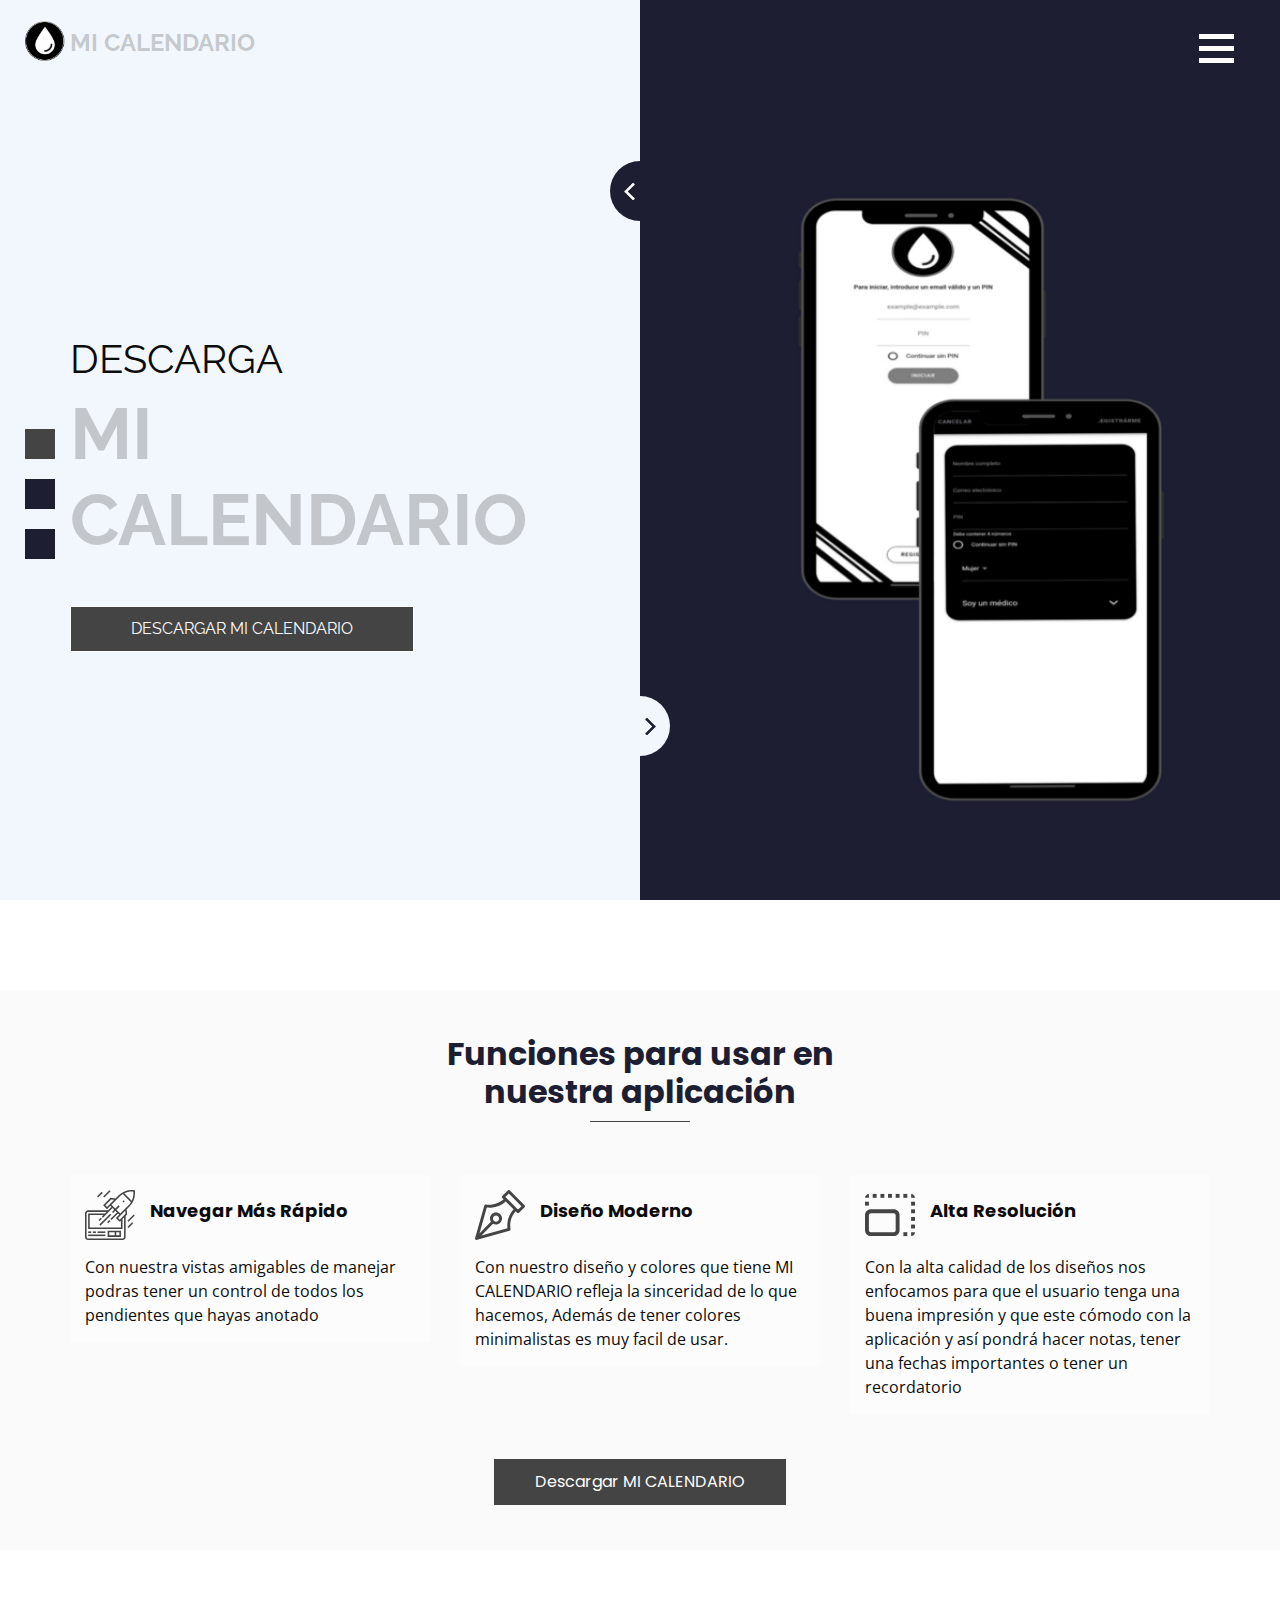
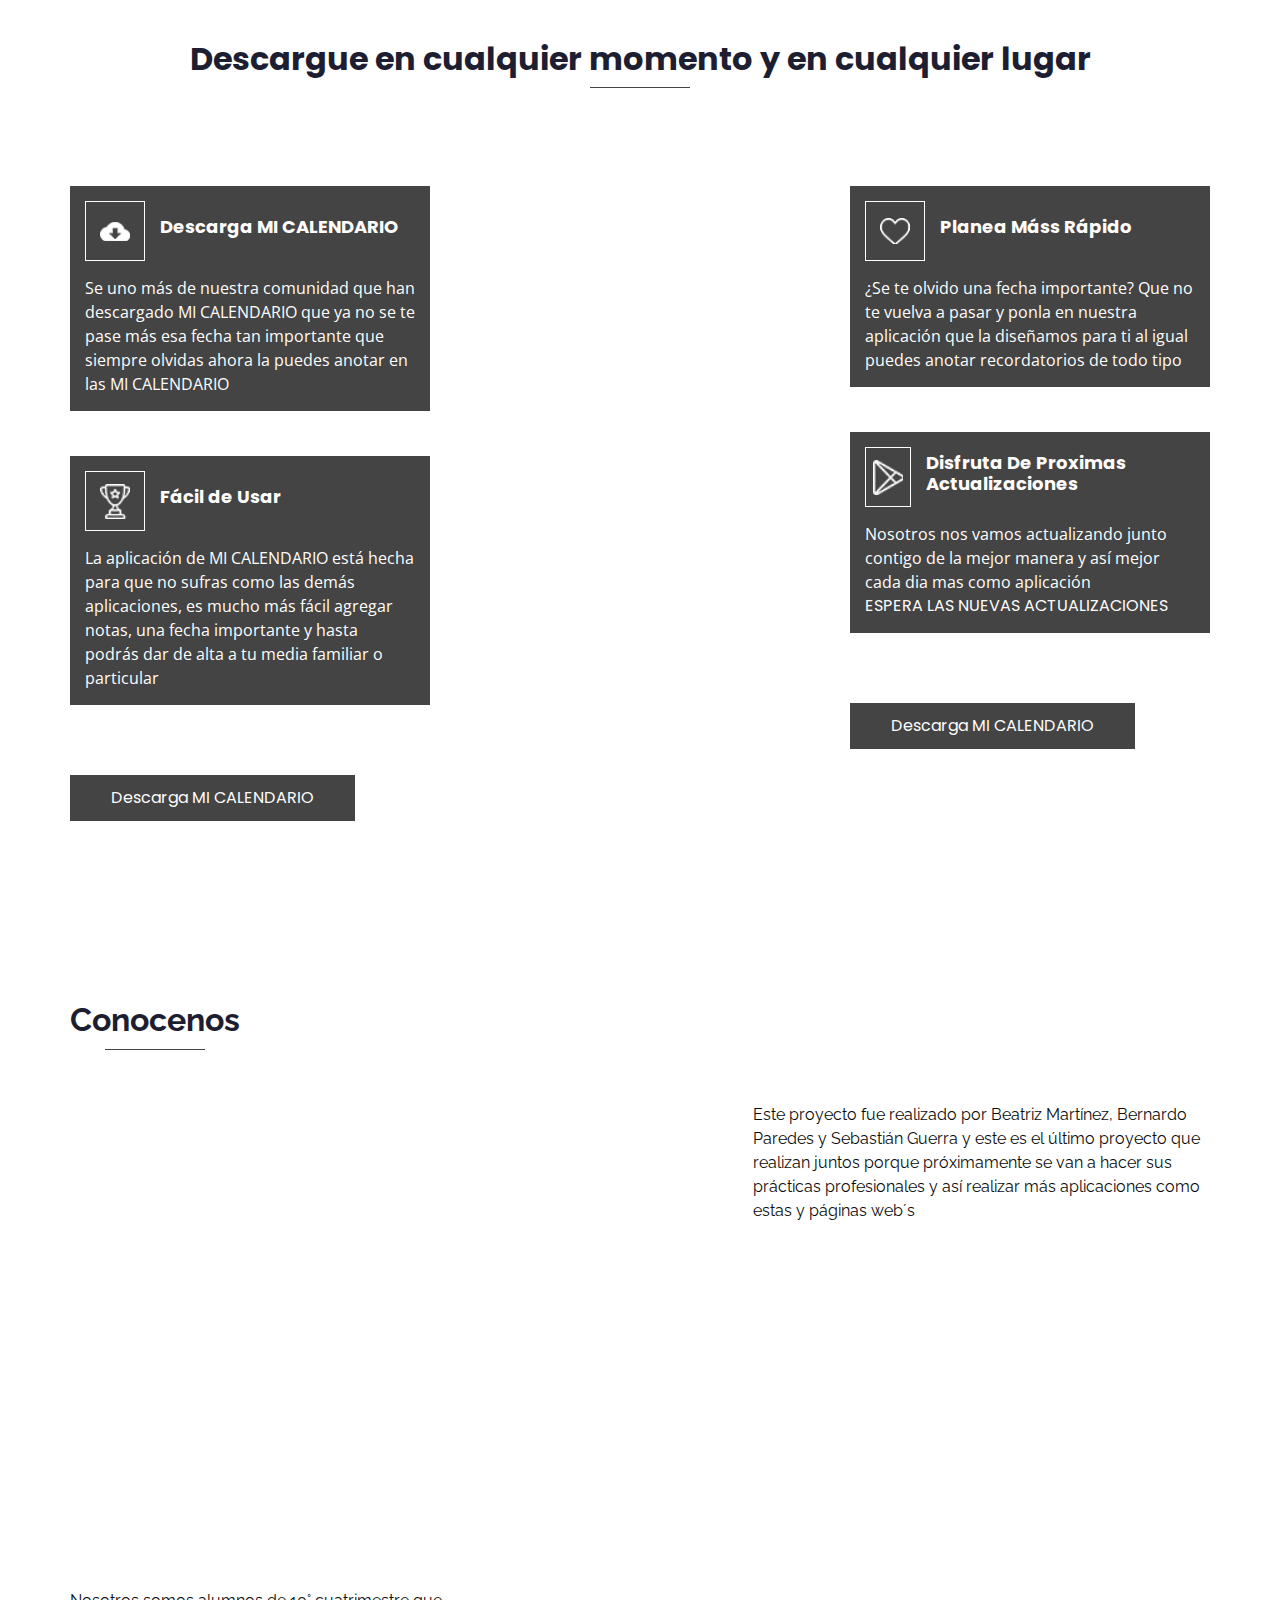
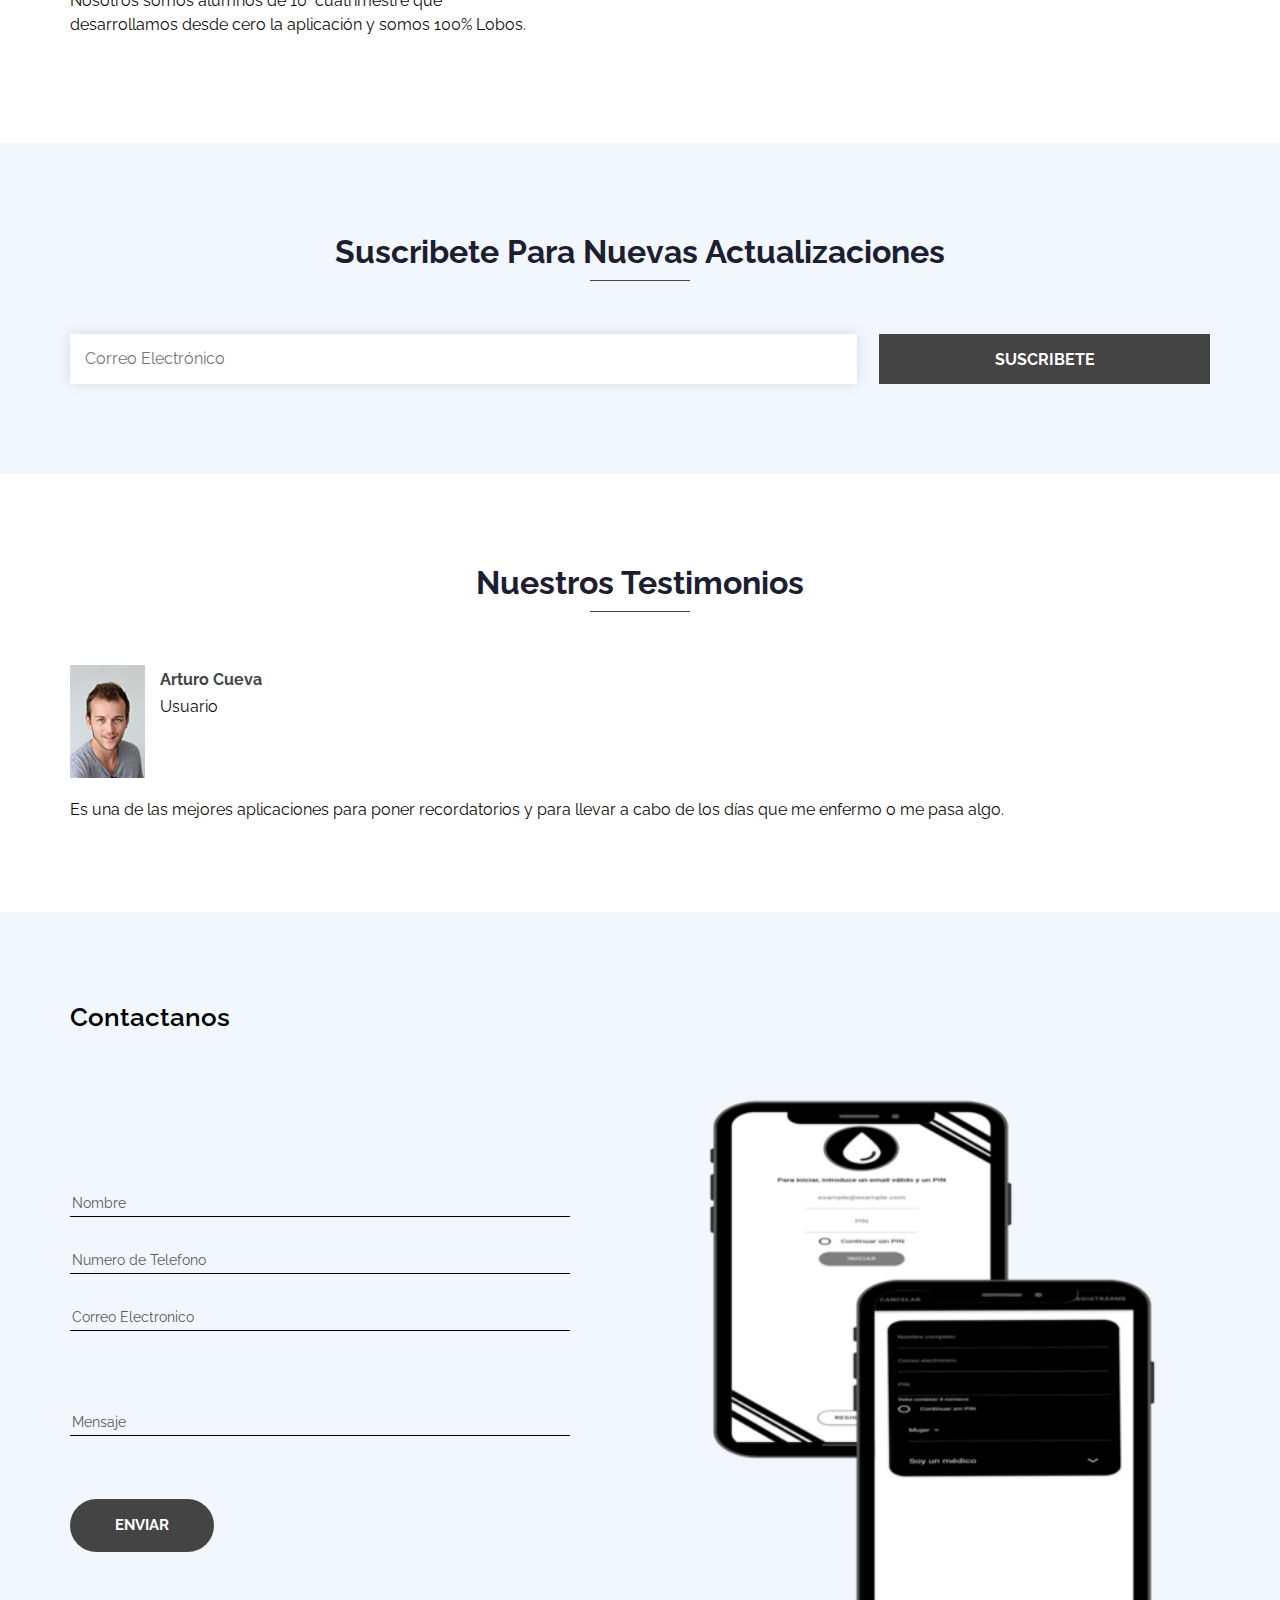
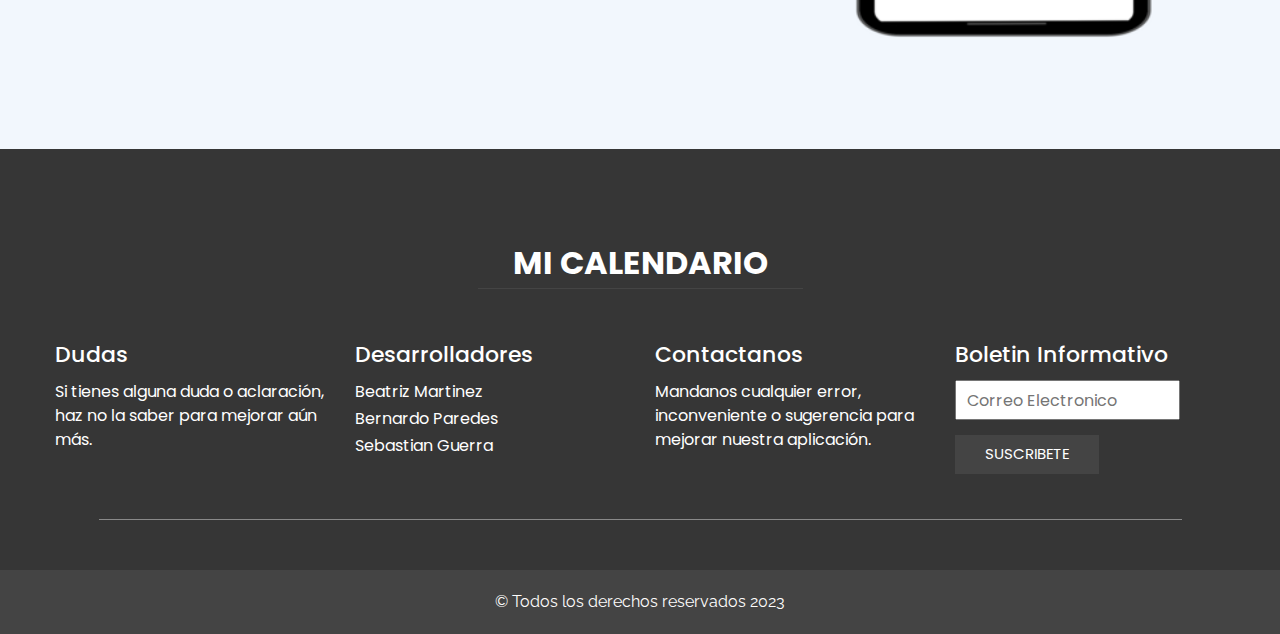
<file: index.html>
<!DOCTYPE html>
<html>

<head>
  <!-- Basic -->
  <meta charset="utf-8" />
  <meta http-equiv="X-UA-Compatible" content="IE=edge" />
  <!-- Mobile Metas -->
  <meta name="viewport" content="width=device-width, initial-scale=1, shrink-to-fit=no" />
  <!-- Site Metas -->
  <meta name="keywords" content="" />
  <meta name="description" content="" />
  <meta name="author" content="" />

  <title>MI CALENDARIO</title>

 <link rel="shortcut icon" href="/images/logo.png" type="image/x-icon"> <!-- Logo del Sitio ALV-->

  <!-- slider stylesheet -->
  <link rel="stylesheet" type="text/css" href="https://cdnjs.cloudflare.com/ajax/libs/OwlCarousel2/2.1.3/assets/owl.carousel.min.css" />

  <!-- bootstrap core css -->
  <link rel="stylesheet" type="text/css" href="css/bootstrap.css" />

  <!-- fonts style -->
  <link href="https://fonts.googleapis.com/css?family=Open+Sans:400,700|Poppins:400,700|Raleway:400,700&display=swap" rel="stylesheet" />

  <!-- Custom styles for this template -->
  <link href="css/style.css" rel="stylesheet" />
  <!-- responsive style -->
  <link href="css/responsive.css" rel="stylesheet" />
</head>

<body>
  <div class="hero_area">
    <!-- header section strats -->
    <header class="header_section">
      <div class="container-fluid">
        <nav class="navbar navbar-expand-lg custom_nav-container">
          <a class="navbar-brand" href="index.html">
            <img src="images/logo.png" alt="">
            <span>
              MI CALENDARIO
            </span>
          </a>

          <div class="navbar-collapse" id="">
            <div class="custom_menu-btn">
              <button onclick="openNav()">
                <span class="s-1"> </span>
                <span class="s-2"> </span>
                <span class="s-3"> </span>
              </button>
            </div>
            <div id="myNav" class="overlay">
              <div class="overlay-content">
                <a href="index.html">HOME</a>
                <a href="about.html">SOBRE NOSOTROS</a>
                <a href="feature.html">FUNCIONES DE LA APP</a>
                <a href="contact.html">CONTACTANOS</a>
              </div>
            </div>
          </div>
        </nav>
      </div>
    </header>
    <!-- end header section -->
    <!-- slider section -->
    <section class=" slider_section position-relative">
      <div class="container">
        <div class="row">
          <div class="col-md-7">
            <div class="detail-box">
              <h2>
                DESCARGA
              </h2>
              <h1>
                Mi <br />
                Calendario
              </h1>
              <div>
                <a href="./App/MI_CALENDARIO.apk">
                  Descargar MI CALENDARIO
                </a>
              </div>
            </div>
          </div>
          <div class="col-md-5">
            <div id="carouselExampleIndicators" class="carousel slide" data-ride="carousel">
              <ol class="carousel-indicators">
                <li data-target="#carouselExampleIndicators" data-slide-to="0" class="active"></li>
                <li data-target="#carouselExampleIndicators" data-slide-to="1"></li>
                <li data-target="#carouselExampleIndicators" data-slide-to="2"></li>
              </ol>
              <div class="carousel-inner">
                <div class="carousel-item active">
                  <div class="img-box">
                    <img src="images/real-front.png" alt="" />
                  </div>
                </div>
                <div class="carousel-item">
                  <div class="img-box">
                    <img src="images/real-front.png" alt="" />
                  </div>
                </div>
                <div class="carousel-item">
                  <div class="img-box">
                    <img src="images/real-front.png" alt="" />
                  </div>
                </div>
              </div>
              <a class="carousel-control-prev" href="#carouselExampleIndicators" role="button" data-slide="prev">
                <span class="sr-only">Previous</span>
              </a>
              <a class="carousel-control-next" href="#carouselExampleIndicators" role="button" data-slide="next">
                <span class="sr-only">Next</span>
              </a>
            </div>
          </div>
        </div>
      </div>
    </section>

    <!-- end slider section -->
  </div>

  <!-- feature section -->
  <section class="feature_section layout_padding2 layout_margin">
    <div class="container">
      <div class="heading_container">
        <h2>
          Funciones para usar en  <br />
          nuestra aplicación
        </h2>
      </div>
    </div>
    <div class="container">
      <div class="row">
        <div class="col-md-4">
          <div class="box">
            <div class="head-box">
              <div class="img-box">
                <svg height="512pt" viewBox="0 0 512 512.08926" width="512pt" xmlns="http://www.w3.org/2000/svg">
                  <path d="m383.808594 117.007812 11.316406-11.3125 11.3125 11.3125-11.3125 11.3125zm0 0" />
                  <path d="m146.390625 354.433594 112-112 11.3125 11.3125-112 112zm0 0" />
                  <path d="m32.042969 456.089844h176v16h-176zm0 0" />
                  <path d="m32.042969 424.089844h32v16h-32zm0 0" />
                  <path d="m80.042969 424.089844h32v16h-32zm0 0" />
                  <path d="m128.042969 424.089844h80v16h-80zm0 0" />
                  <path
                    d="m455.078125 170.191406c42.605469-42.335937 63.105469-102.078125 55.460937-161.652344l-.796874-6.179687-6.175782-.796875c-59.574218-7.621094-119.304687 12.886719-161.632812 55.496094l-28.945313 28.949218-50.910156-5.65625-76.257813 76.257813 39.601563 39.601563 33.933594-33.945313 11.601562 11.601563-34.222656 34.222656h-204.691406c-17.671875 0-32.0000002 14.328125-32.0000002 32v240c0 17.671875 14.3281252 32 32.0000002 32h352c17.675781 0 32-14.328125 32-32v-214.296875l15.738281-15.734375-5.65625-50.90625zm40.253906-153.398437c2.945313 31.992187-2.863281 64.183593-16.800781 93.128906l-76.320312-76.328125c28.949218-13.929688 61.132812-19.734375 93.121093-16.800781zm-247.289062 134.160156-22.621094 22.632813-16.976563-16.976563 59.503907-59.511719 30.550781 3.398438-27.679688 27.671875zm34.226562 34.222656 16.6875 16.691407-22.632812 22.621093 11.3125 11.3125 22.632812-22.625 16.6875 16.691407-66.632812 66.621093 11.3125 11.3125 66.632812-66.625 11.597657 11.601563-33.941407 33.945312 39.597657 39.589844 12.519531-12.527344v70.304688h-320v-128h140.691406l-16.410156 16.398437 11.3125 11.3125zm117.773438 294.914063c0 8.835937-7.160157 16-16 16h-352c-8.835938 0-16-7.164063-16-16v-240c0-8.835938 7.164062-16 16-16h188.691406l-16 16h-172.691406v160h352v-102.296875l16-16zm-44.519531-176.402344-16.976563-16.964844 22.632813-22.632812 50.449218-50.457032 3.390625 30.550782zm5.65625-62.230469-39.597657-39.589843 33.941407-33.945313-11.3125-11.3125-33.941407 33.9375-39.601562-39.59375 82.578125-82.582031c10.304687-10.296875 21.828125-19.296875 34.308594-26.808594l83.019531 83.015625c-7.515625 12.476563-16.515625 23.996094-26.808594 34.304687zm0 0" />
                  <path d="m186.382812 66.429688 64.003907-64 11.3125 11.3125-64.003907 64zm0 0" />
                  <path d="m122.382812 66.429688 48-47.996094 11.3125 11.3125-48 48zm0 0" />
                  <path d="m434.386719 314.429688 64.003906-64 11.3125 11.3125-64 64zm0 0" />
                  <path d="m434.386719 378.429688 47.996093-47.996094 11.316407 11.3125-48 48zm0 0" />
                  <path d="m138.386719 306.429688 22.628906-22.625 11.3125 11.3125-22.628906 22.628906zm0 0" />
                  <path d="m226.390625 330.429688 22.628906-22.625 11.3125 11.3125-22.628906 22.628906zm0 0" />
                  <path d="m232.042969 480.089844h136v-64h-136zm88-48h32v32h-32zm-72 0h56v32h-56zm0 0" />
                </svg>

              </div>
              <h6>
                Navegar Más Rápido
              </h6>
            </div>
            <div class="detail-box">
              <p>
                Con nuestra vistas amigables de manejar podras tener un control de todos los pendientes que hayas anotado
              </p>
            </div>
          </div>
        </div>
        <div class="col-md-4">
          <div class="box">
            <div class="head-box">
              <div class="img-box">
                <svg id="Capa_1" enable-background="new 0 0 512 512" height="512" viewBox="0 0 512 512" width="512" xmlns="http://www.w3.org/2000/svg">
                  <path
                    d="m507.606 155.023-150.632-150.629c-2.813-2.814-6.628-4.394-10.606-4.394s-7.794 1.58-10.607 4.394l-56.4 56.398c-2.813 2.813-4.394 6.628-4.394 10.606 0 3.979 1.581 7.794 4.394 10.607l13.841 13.84c-33.74 29.925-72.881 47.928-116.557 53.559-36.544 4.712-62.791-1.46-63.013-1.515-7.85-1.938-15.823 2.692-18.028 10.47l-94.348 332.638c-2.421 5.543-1.342 12.235 3.236 16.719 2.919 2.859 6.709 4.284 10.496 4.284 2.481 0 4.957-.618 7.19-1.838l331.451-93.773c7.783-2.202 12.419-10.179 10.479-18.031-.243-.984-22.395-95.369 52.059-179.552l13.827 13.827c2.929 2.93 6.767 4.394 10.607 4.394 3.838 0 7.678-1.465 10.607-4.394l56.4-56.397c2.813-2.813 4.394-6.628 4.394-10.606s-1.582-7.795-4.396-10.607zm-174.946 177.892c-3.06 24.854-1.76 45.431-.144 58.27l-266.826 75.489 118.383-120.861c9.316 5.464 19.949 8.387 31.035 8.387 16.43 0 31.877-6.397 43.495-18.016h.001c23.982-23.982 23.982-63.005-.001-86.987s-63.006-23.982-86.989 0c-20.481 20.481-23.457 51.923-8.956 75.607l-116.943 119.39 75.082-264.715c12.839 1.616 33.42 2.919 58.28-.143 35.648-4.389 86.991-18.911 135.359-62.257l80.483 80.481c-43.346 48.366-57.869 99.708-62.259 135.355zm-139.834-62.506c6.144-6.144 14.211-9.214 22.281-9.214 8.068 0 16.139 3.072 22.281 9.214 12.286 12.286 12.286 32.275 0 44.561-5.952 5.951-13.864 9.228-22.281 9.228s-16.329-3.277-22.281-9.228c-12.285-12.285-12.285-32.275 0-44.561zm247.774-69.595-14.155-14.154c-.002-.002-.003-.003-.004-.005-.002-.002-.003-.003-.005-.005l-115.254-115.252 35.186-35.185 129.418 129.416z" />
                </svg>
              </div>
              <h6>
                Diseño Moderno
              </h6>
            </div>
            <div class="detail-box">
              <p>
                Con nuestro diseño y colores que tiene MI CALENDARIO
                refleja la sinceridad de lo que hacemos, Además de tener colores minimalistas es muy facil de usar.
              </p>
            </div>
          </div>
        </div>
        <div class="col-md-4">
          <div class="box">
            <div class="head-box">
              <div class="img-box">
                <svg version="1.1" id="Capa_1" xmlns="http://www.w3.org/2000/svg" xmlns:xlink="http://www.w3.org/1999/xlink" x="0px" y="0px" viewBox="0 0 512 512"
                  style="enable-background:new 0 0 512 512;" xml:space="preserve">
                  <g>
                    <g>
                      <g>
                        <path d="M294,198H60c-33.084,0-60,26.916-60,60v154c0,33.084,26.916,60,60,60h234c33.084,0,60-26.916,60-60V258
                     C354,224.916,327.084,198,294,198z M314,412c0,11.028-8.972,20-20,20H60c-11.028,0-20-8.972-20-20V258c0-11.028,8.972-20,20-20
                     h234c11.028,0,20,8.972,20,20V412z" />
                        <rect y="120" width="40" height="40" />
                        <path d="M40,40C17.909,40,0,57.909,0,80h40V40z" />
                        <rect x="236" y="40" width="40" height="40" />
                        <rect x="158" y="40" width="40" height="40" />
                        <rect x="79" y="40" width="40" height="40" />
                        <path d="M472,40v40h40C512,57.909,494.091,40,472,40z" />
                        <rect x="472" y="354" width="40" height="40" />
                        <rect x="472" y="276" width="40" height="40" />
                        <rect x="472" y="198" width="40" height="40" />
                        <rect x="314" y="40" width="40" height="40" />
                        <rect x="472" y="120" width="40" height="40" />
                        <rect x="393" y="432" width="40" height="40" />
                        <path d="M472,472c22.091,0,40-17.909,40-40h-40V472z" />
                        <rect x="393" y="40" width="40" height="40" />
                      </g>
                    </g>
                  </g>
                  <g>
                  </g>
                  <g>
                  </g>
                  <g>
                  </g>
                  <g>
                  </g>
                  <g>
                  </g>
                  <g>
                  </g>
                  <g>
                  </g>
                  <g>
                  </g>
                  <g>
                  </g>
                  <g>
                  </g>
                  <g>
                  </g>
                  <g>
                  </g>
                  <g>
                  </g>
                  <g>
                  </g>
                  <g>
                  </g>
                </svg>

              </div>
              <h6>
                Alta Resolución
              </h6>
            </div>
            <div class="detail-box">
              <p>
                Con la alta calidad de los diseños nos enfocamos para que el 
                usuario tenga una buena impresión y que este cómodo con la aplicación
                y así pondrá hacer notas, tener una fechas importantes o tener un recordatorio 
              </p>
            </div>
          </div>
        </div>
      </div>
    </div>
    <div class="d-flex justify-content-center">
      <a href="./App/MI_CALENDARIO.apk">
        Descargar MI CALENDARIO</a>
      </a>
    </div>
  </section>

  <!-- end feature section -->

  <!-- download section -->

  <section class="download_section layout_padding-bottom">
    <div class="container">
      <div class="heading_container">
        <h2>
          Descargue en cualquier momento y en cualquier lugar
        </h2>
      </div>
      <div class="layout_padding2-top">
        <div class="row">
          <div class="col-md-4">
            <div class="box">
              <div class="head-box">
                <div class="img-box">
                  <img src="images/cloud-download.png" alt="" />
                </div>
                <h6>
                  Descarga MI CALENDARIO
                </h6>
              </div>
              <div class="detail-box">
                <p>
                  Se uno más de nuestra comunidad que han descargado MI CALENDARIO
                  que ya no se te pase más esa fecha tan importante que siempre olvidas ahora la puedes anotar en las MI CALENDARIO 
                </p>
              </div>
            </div>
            <div class="box">
              <div class="head-box">
                <div class="img-box">
                  <img src="images/trophy_.png" alt="" />
                </div>
                <h6>
                  Fácil de Usar
                </h6>
              </div>
              <div class="detail-box">
                <p>
                  La aplicación de MI CALENDARIO está hecha para que no sufras como las demás aplicaciones, es mucho más fácil agregar notas, una fecha importante y hasta podrás dar de alta a tu media familiar o particular
                </p>
              </div>
            </div>
            <div>
              <a href="./App/MI_CALENDARIO.apk" class="btn-1">
                Descarga MI CALENDARIO
              </a>
            </div>
          </div>
          <div class="col-md-4">
            <div class="main-img-box">
              </div>
          </div>
          <div class="col-md-4">
            <div class="box">
              <div class="head-box">
                <div class="img-box">
                  <img src="images/heart.png" alt="" />
                </div>
                <h6>
                  Planea Máss Rápido
                </h6>
              </div>
              <div class="detail-box">
                <p>
                  ¿Se te olvido una fecha importante? Que no te vuelva a pasar y ponla en nuestra aplicación que la diseñamos para ti al igual puedes anotar recordatorios de todo tipo
                </p>
              </div>
            </div>
            <div class="box">
              <div class="head-box">
                <div class="img-box">
                  <img src="images/playstore.png" alt="" />
                </div>
                <h6>
                  Disfruta De Proximas Actualizaciones
                </h6>
              </div>
              <div class="detail-box">
                <p>
                  Nosotros nos vamos actualizando junto contigo de la mejor manera y así mejor cada dia mas como aplicación
                   <P></P> ESPERA LAS NUEVAS ACTUALIZACIONES 
                </p>
              </div>
            </div>
            <div>
              <a href="./App/MI_CALENDARIO.apk" class="btn-2">
                Descarga MI CALENDARIO
              </a>
            </div>
          </div>
        </div>
      </div>
    </div>
  </section>

  <!-- end download section -->

  <!-- about section -->
  <section class="about_section layout_padding">
    <div class="container">
      <div class="heading_container d-flex justify-content-lg-start">
        <h2>
          Conocenos
        </h2>
      </div>
      <div class="layout_padding2-top">
        <div class="row">
          <div class="col-md-5">
            <div class="detail-box b-1">
              <p>
                Nosotros somos alumnos de 10° cuatrimestre que desarrollamos desde cero la aplicación y somos 100% Lobos.
              </p>
            </div>
          </div>
          <div class="col-md-5">
            <div class="detail-box b-2">
              <p>
                Este proyecto fue realizado por Beatriz Martínez, Bernardo Paredes y Sebastián Guerra y este es el último proyecto que realizan juntos porque próximamente se van a hacer sus prácticas profesionales y así realizar más aplicaciones como estas y páginas web´s 
              </p>
            </div>
          </div>
        </div>
      </div>
    </div>
  </section>

  <!-- end about section -->

  <!-- subscribe section -->
  <section class="subscribe_section layout_padding">
    <div class="container">
      <div class="heading_container">
        <h2>
          Suscribete Para Nuevas Actualizaciones 
        </h2>
      </div>
      <form action="" class="layout_padding2-top">
        <input type="email" placeholder="Correo Electrónico" />
        <button>
          Suscribete
        </button>
      </form>
    </div>
  </section>

  <!-- end subscribe section -->

  <!-- client section -->
  <section class="client_section layout_margin">
    <div class="container">
      <div class="heading_container">
        <h2>
          Nuestros Testimonios
        </h2>
      </div>
      <div class="client_container layout_padding2-top">
        <div class="client-id">
          <div class="img-box">
            <img src="images/client.png" alt="" />
          </div>
          <div class="name">
            <h6>
              Arturo Cueva
            </h6>
            <p>
              Usuario
            </p>
          </div>
        </div>
        <div class="client-detail">
          <p>
            Es una de las mejores aplicaciones para poner recordatorios y para llevar a cabo de los días que me enfermo o me pasa algo.
          </p>
        </div>
        
      </div>
    </div>
  </section>

  <!-- end client section -->

  <!-- contact section -->
  <section class="contact_section layout_padding">
    <div class="container">
      <div class="d-flex ">
        <h2>
          Contactanos
        </h2>
      </div>
      <div class="row">
        <div class="col-md-6">

          <form action="">
            <div class="contact_form-container">
              <div>
                <div>
                  <input type="text" placeholder="Nombre">
                </div>
                <div>
                  <input type="text" placeholder="Numero de Telefono">
                </div>
                <div>
                  <input type="email" placeholder="Correo Electronico">
                </div>
                <div class="mt-5">
                  <input type="text" placeholder="Mensaje">
                </div>
                <div class="mt-5">
                  <button type="submit">
                    Enviar
                  </button>
                </div>
              </div>

            </div>

          </form>
        </div>
        <div class="col-md-6">
          <div class="contact_img-box">
            <img src="images/front-contac.png" alt="">
          </div>
        </div>
      </div>
    </div>
  </section>

  <!-- end contact section -->
  <!-- info section -->
  <section class="info_section layout_padding-top">
    <div class="info_logo-box">
      <h2>
        MI CALENDARIO
      </h2>
    </div><link rel="stylesheet" href="">
    <div class="container layout_padding2">
      <div class="row">
        <div class="col-md-3">
          <h5>
            Dudas
          </h5>
          <p>
            Si tienes alguna duda o aclaración, haz no la saber para mejorar aún más.
          </p>
        </div>
        <div class="col-md-3">
          <h5>
            Desarrolladores
          </h5>
          <ul>
            <li>
              <a href="https://github.com/tris460">
                Beatriz Martinez
              </a>
            </li>
            <li>
              <a href="https://github.com/Bernardo258">
                Bernardo Paredes
              </a>
            </li>
            <li>
              <a href="https://github.com/SebastianDiaz49">
                Sebastian Guerra
              </a>
            </li>
          </ul>
        </div>
        <div class="col-md-3">
          <h5>
            Contactanos
          </h5>
          <p>
            Mandanos cualquier error, inconveniente o sugerencia para mejorar nuestra aplicación. 
          </p>
        </div>
        <div class="col-md-3">

          <div class="subscribe_container">
            <h5>
              Boletin Informativo
            </h5>
            <div class="form_container">
              <form action="">
                <input type="email" placeholder="Correo Electronico">
                <button type="submit">
                  Suscribete
                </button>
              </form>
            </div>
          </div>

        </div>
      </div>
    </div>
    <div class="container">
      <div class="social_container">

        
      </div>
    </div>
  </section>

  <!-- end info section -->
  <!-- footer section -->
  <section class="container-fluid footer_section">
    <p>
      &copy; Todos los derechos reservados 2023
    </p>
  </section>
  <!-- footer section -->

  <script type="text/javascript" src="js/jquery-3.4.1.min.js"></script>
  <script type="text/javascript" src="js/bootstrap.js"></script>

  <script>
    function openNav() {
      document.getElementById("myNav").classList.toggle("menu_width");
      document
        .querySelector(".custom_menu-btn")
        .classList.toggle("menu_btn-style");
    }
  </script>
</body>

</html>
</file>
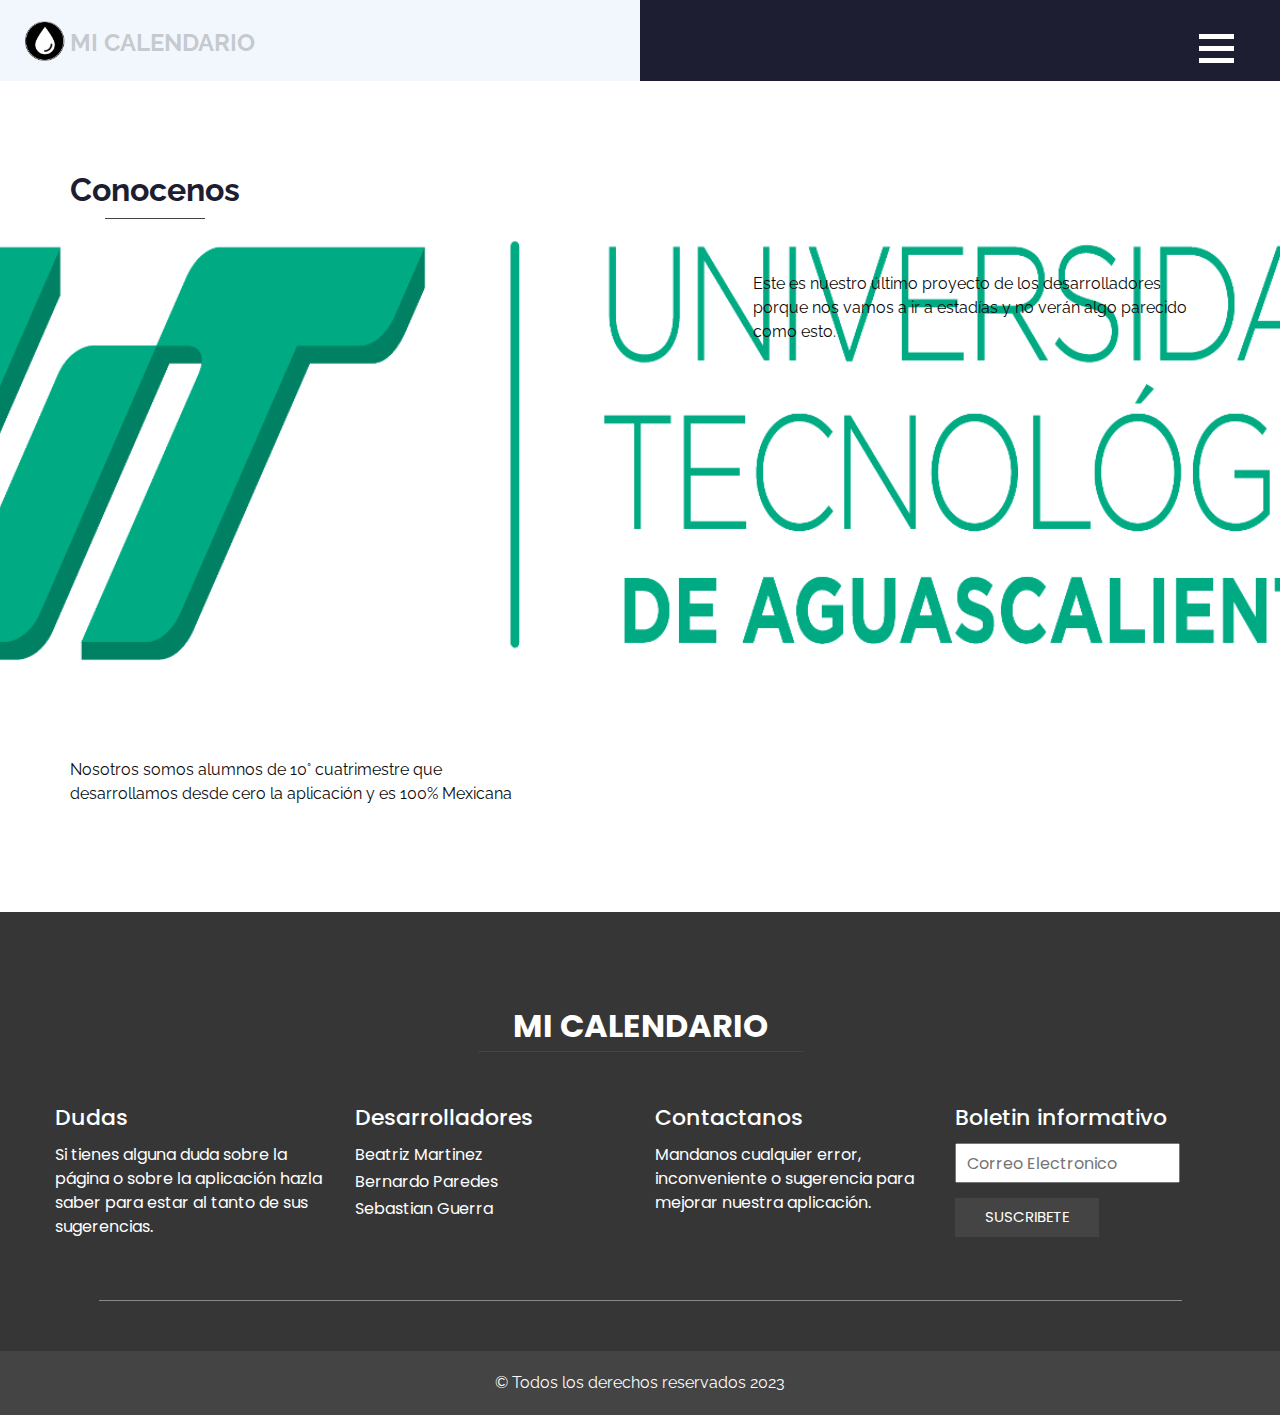
<file: about.html>
<!DOCTYPE html>
<html>

<head>
  <!-- Basic -->
  <meta charset="utf-8" />
  <meta http-equiv="X-UA-Compatible" content="IE=edge" />
  <!-- Mobile Metas -->
  <meta name="viewport" content="width=device-width, initial-scale=1, shrink-to-fit=no" />
  <!-- Site Metas -->
  <meta name="keywords" content="" />
  <meta name="description" content="" />
  <meta name="author" content="" />

  <title>MI CALENDARIO</title>

  <link rel="shortcut icon" href="/images/logo.png" type="image/x-icon"> <!-- Logo del Sitio ALV-->

  <!-- slider stylesheet -->
  <link rel="stylesheet" type="text/css" href="https://cdnjs.cloudflare.com/ajax/libs/OwlCarousel2/2.1.3/assets/owl.carousel.min.css" />

  <!-- bootstrap core css -->
  <link rel="stylesheet" type="text/css" href="css/bootstrap.css" />

  <!-- fonts style -->
  <link href="https://fonts.googleapis.com/css?family=Open+Sans:400,700|Poppins:400,700|Raleway:400,700&display=swap" rel="stylesheet" />

  <!-- Custom styles for this template -->
  <link href="css/style.css" rel="stylesheet" />
  <!-- responsive style -->
  <link href="css/responsive.css" rel="stylesheet" />
</head>

<body class="sub_page">
  <div class="hero_area">
    <!-- header section strats -->
    <header class="header_section">
      <div class="container-fluid">
        <nav class="navbar navbar-expand-lg custom_nav-container">
          <a class="navbar-brand" href="index.html">
            <img src="images/logo.png" alt="">
            <span>
              MI CALENDARIO
            </span>
          </a>

          <div class="navbar-collapse" id="">
            <div class="custom_menu-btn">
              <button onclick="openNav()">
                <span class="s-1"> </span>
                <span class="s-2"> </span>
                <span class="s-3"> </span>
              </button>
            </div>
            <div id="myNav" class="overlay">
              <div class="overlay-content">
                <a href="index.html">HOME</a>
                <a href="about.html">SOBRE NOSOTROS</a>
                <a href="feature.html">FUNCIONES DE LA APP</a>
                <a href="contact.html">CONTACTANOS</a>
              </div>
            </div>
          </div>
        </nav>
      </div>
    </header>
    <!-- end header section -->
  </div>


  <!-- about section -->
  <section class="about_section layout_padding">
    <div class="container">
      <div class="heading_container d-flex justify-content-lg-start">
        <h2>
          Conocenos
        </h2>
      </div>
      <div class="layout_padding2-top">
        <div class="row">
          <div class="col-md-5">
            <div class="detail-box b-1">
              <p>
                Nosotros somos alumnos de 10° cuatrimestre que desarrollamos desde cero la aplicación y es 100% Mexicana 
              </p>
            </div>
          </div>
          <div class="col-md-5">
            <div class="detail-box b-2">
              <p>
                Este es nuestro último proyecto de los desarrolladores porque nos vamos a ir a estadías y no verán algo parecido como esto.
              </p>
            </div>
          </div>
        </div>
      </div>
    </div>
  </section>

  <!-- end about section -->


  <!-- info section -->
  <section class="info_section layout_padding-top">
    <div class="info_logo-box">
      <h2>
        MI CALENDARIO
      </h2>
    </div><link rel="stylesheet" href="">
    <div class="container layout_padding2">
      <div class="row">
        <div class="col-md-3">
          <h5>
            Dudas
          </h5>
          <p>
            Si tienes alguna duda sobre la página o sobre la aplicación hazla saber para estar al tanto de sus sugerencias.
          </p>
        </div>
        <div class="col-md-3">
          <h5>
            Desarrolladores
          </h5>
          <ul>
            <li>
              <a href="https://github.com/tris460">
                Beatriz Martinez
              </a>
            </li>
            <li>
              <a href="https://github.com/Bernardo258">
                Bernardo Paredes
              </a>
            </li>
            <li>
              <a href="https://github.com/SebastianDiaz49">
                Sebastian Guerra
              </a>
            </li>
          </ul>
        </div>
        <div class="col-md-3">
          <h5>
            Contactanos
          </h5>
          <p>
            Mandanos cualquier error, inconveniente o sugerencia para mejorar nuestra aplicación. 
          </p>
        </div>
        <div class="col-md-3">

          <div class="subscribe_container">
            <h5>
              Boletin informativo
            </h5>
            <div class="form_container">
              <form action="">
                <input type="email" placeholder="Correo Electronico">
                <button type="submit">
                  Suscribete
                </button>
              </form>
            </div>
          </div>

        </div>
      </div>
    </div>
    <div class="container">
      <div class="social_container">

        
      </div>
    </div>
  </section>

  <!-- end info section -->
  <!-- footer section -->
  <section class="container-fluid footer_section">
    <p>
      &copy; Todos los derechos reservados 2023
    </p>
  </section>
  <!-- footer section -->

  <script type="text/javascript" src="js/jquery-3.4.1.min.js"></script>
  <script type="text/javascript" src="js/bootstrap.js"></script>

  <script>
    function openNav() {
      document.getElementById("myNav").classList.toggle("menu_width");
      document
        .querySelector(".custom_menu-btn")
        .classList.toggle("menu_btn-style");
    }
  </script>
</body>

</html>
</file>
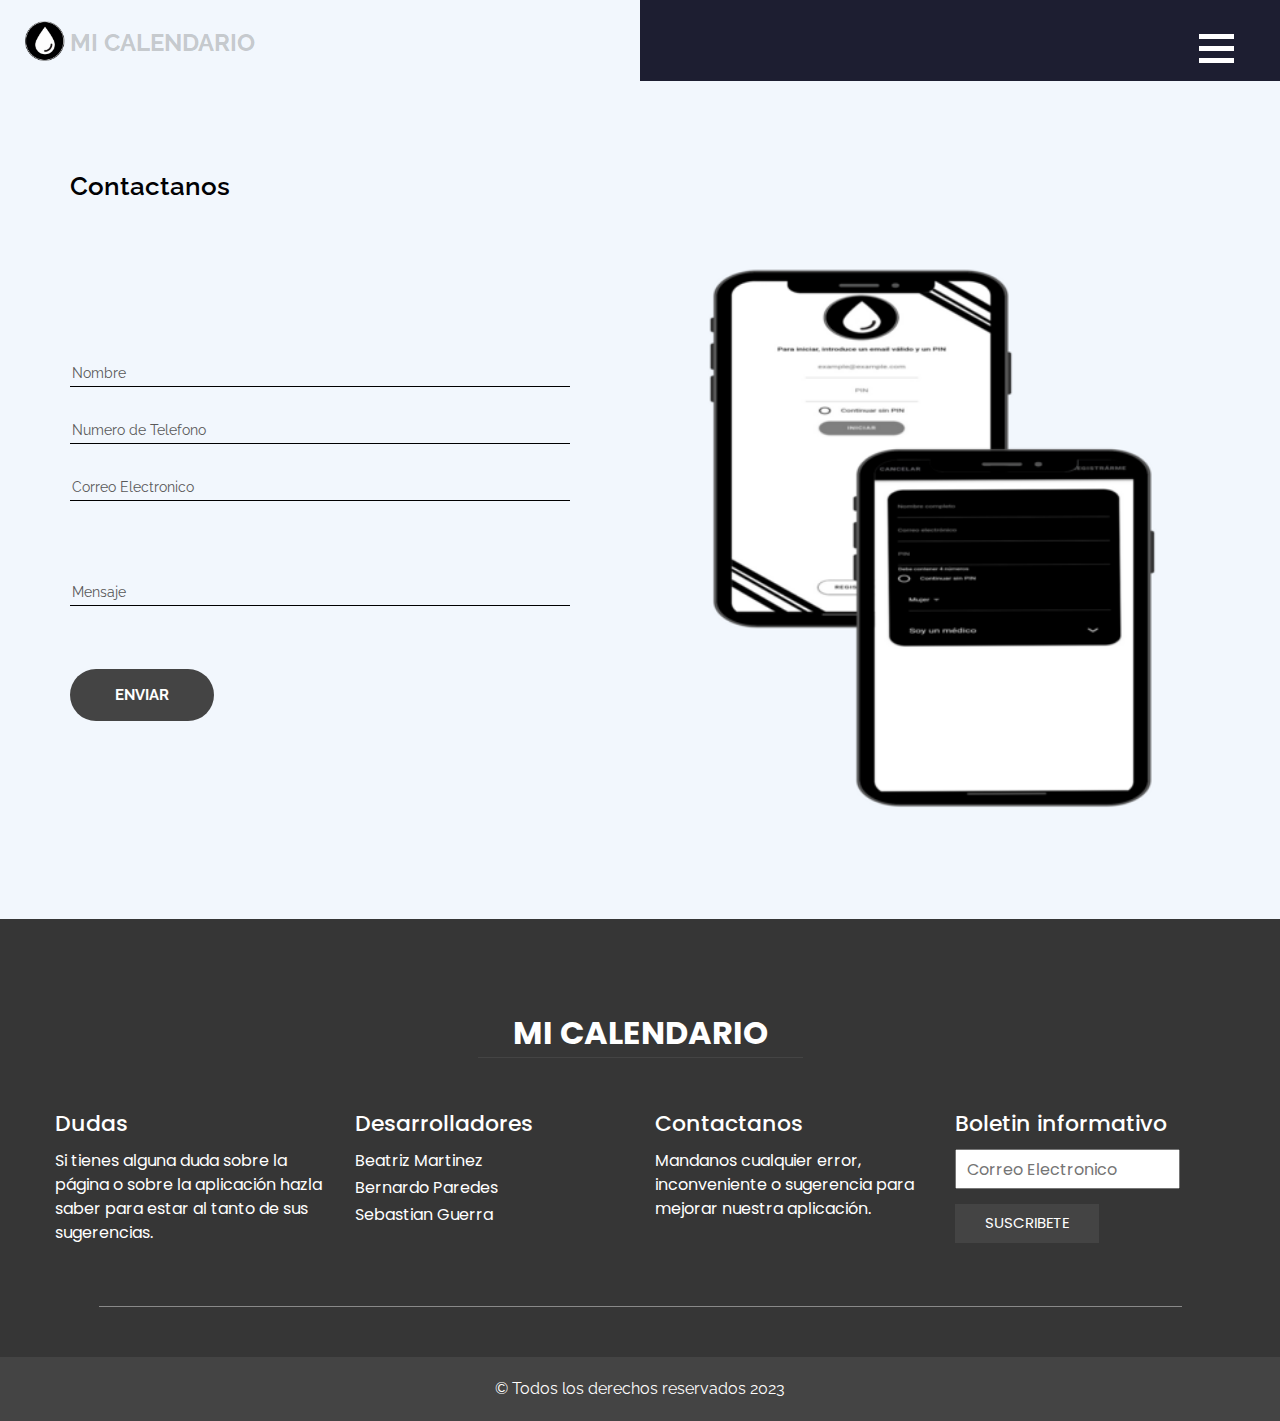
<file: contact.html>
<!DOCTYPE html>
<html>

<head>
  <!-- Basic -->
  <meta charset="utf-8" />
  <meta http-equiv="X-UA-Compatible" content="IE=edge" />
  <!-- Mobile Metas -->
  <meta name="viewport" content="width=device-width, initial-scale=1, shrink-to-fit=no" />
  <!-- Site Metas -->
  <meta name="keywords" content="" />
  <meta name="description" content="" />
  <meta name="author" content="" />

  <title>MI CALENDARIO</title>

  <link rel="shortcut icon" href="/images/logo.png" type="image/x-icon"> <!-- Logo del Sitio ALV-->

  <!-- slider stylesheet -->
  <link rel="stylesheet" type="text/css" href="https://cdnjs.cloudflare.com/ajax/libs/OwlCarousel2/2.1.3/assets/owl.carousel.min.css" />

  <!-- bootstrap core css -->
  <link rel="stylesheet" type="text/css" href="css/bootstrap.css" />

  <!-- fonts style -->
  <link href="https://fonts.googleapis.com/css?family=Open+Sans:400,700|Poppins:400,700|Raleway:400,700&display=swap" rel="stylesheet" />

  <!-- Custom styles for this template -->
  <link href="css/style.css" rel="stylesheet" />
  <!-- responsive style -->
  <link href="css/responsive.css" rel="stylesheet" />
</head>

<body class="sub_page">
  <div class="hero_area">
    <!-- header section strats -->
    <header class="header_section">
      <div class="container-fluid">
        <nav class="navbar navbar-expand-lg custom_nav-container">
          <a class="navbar-brand" href="index.html">
            <img src="images/logo.png" alt="">
            <span>
              MI CALENDARIO
            </span>
          </a>

          <div class="navbar-collapse" id="">
            <div class="custom_menu-btn">
              <button onclick="openNav()">
                <span class="s-1"> </span>
                <span class="s-2"> </span>
                <span class="s-3"> </span>
              </button>
            </div>
            <div id="myNav" class="overlay">
              <div class="overlay-content">
                <a href="index.html">HOME</a>
                <a href="about.html">SOBRE NOSOTROS</a>
                <a href="feature.html">FUNCIONES DE LA APP</a>
                <a href="contact.html">CONTACTANOS</a>
              </div>
            </div>
          </div>
        </nav>
      </div>
    </header>
    <!-- end header section -->
  </div>


  <!-- contact section -->
  <section class="contact_section layout_padding">
    <div class="container">
      <div class="d-flex ">
        <h2>
          Contactanos
        </h2>
      </div>
      <div class="row">
        <div class="col-md-6">

          <form action="">
            <div class="contact_form-container">
              <div>
                <div>
                  <input type="text" placeholder="Nombre">
                </div>
                <div>
                  <input type="text" placeholder="Numero de Telefono">
                </div>
                <div>
                  <input type="email" placeholder="Correo Electronico">
                </div>
                <div class="mt-5">
                  <input type="text" placeholder="Mensaje">
                </div>
                <div class="mt-5">
                  <button type="submit">
                    Enviar
                  </button>
                </div>
              </div>

            </div>

          </form>
        </div>
        <div class="col-md-6">
          <div class="contact_img-box">
            <img src="images/front-contac.png" alt="">
          </div>
        </div>
      </div>
    </div>
  </section>

  <!-- end contact section -->
  <!-- info section -->
  <section class="info_section layout_padding-top">
    <div class="info_logo-box">
      <h2>
        MI CALENDARIO
      </h2>
    </div><link rel="stylesheet" href="">
    <div class="container layout_padding2">
      <div class="row">
        <div class="col-md-3">
          <h5>
            Dudas
          </h5>
          <p>
            Si tienes alguna duda sobre la página o sobre la aplicación hazla saber para estar al tanto de sus sugerencias.
          </p>
        </div>
        <div class="col-md-3">
          <h5>
            Desarrolladores
          </h5>
          <ul>
            <li>
              <a href="https://github.com/tris460">
                Beatriz Martinez
              </a>
            </li>
            <li>
              <a href="https://github.com/Bernardo258">
                Bernardo Paredes
              </a>
            </li>
            <li>
              <a href="https://github.com/SebastianDiaz49">
                Sebastian Guerra
              </a>
            </li>
          </ul>
        </div>
        <div class="col-md-3">
          <h5>
            Contactanos
          </h5>
          <p>
            Mandanos cualquier error, inconveniente o sugerencia para mejorar nuestra aplicación. 
          </p>
        </div>
        <div class="col-md-3">

          <div class="subscribe_container">
            <h5>
              Boletin informativo
            </h5>
            <div class="form_container">
              <form action="">
                <input type="email" placeholder="Correo Electronico">
                <button type="submit">
                  Suscribete
                </button>
              </form>
            </div>
          </div>

        </div>
      </div>
    </div>
    <div class="container">
      <div class="social_container">

        
      </div>
    </div>
  </section>

  <!-- end info section -->
  <!-- footer section -->
  <section class="container-fluid footer_section">
    <p>
      &copy; Todos los derechos reservados 2023
    </p>
  </section>
  <!-- footer section -->

  <script type="text/javascript" src="js/jquery-3.4.1.min.js"></script>
  <script type="text/javascript" src="js/bootstrap.js"></script>

  <script>
    function openNav() {
      document.getElementById("myNav").classList.toggle("menu_width");
      document
        .querySelector(".custom_menu-btn")
        .classList.toggle("menu_btn-style");
    }
  </script>
</body>

</html>
</file>
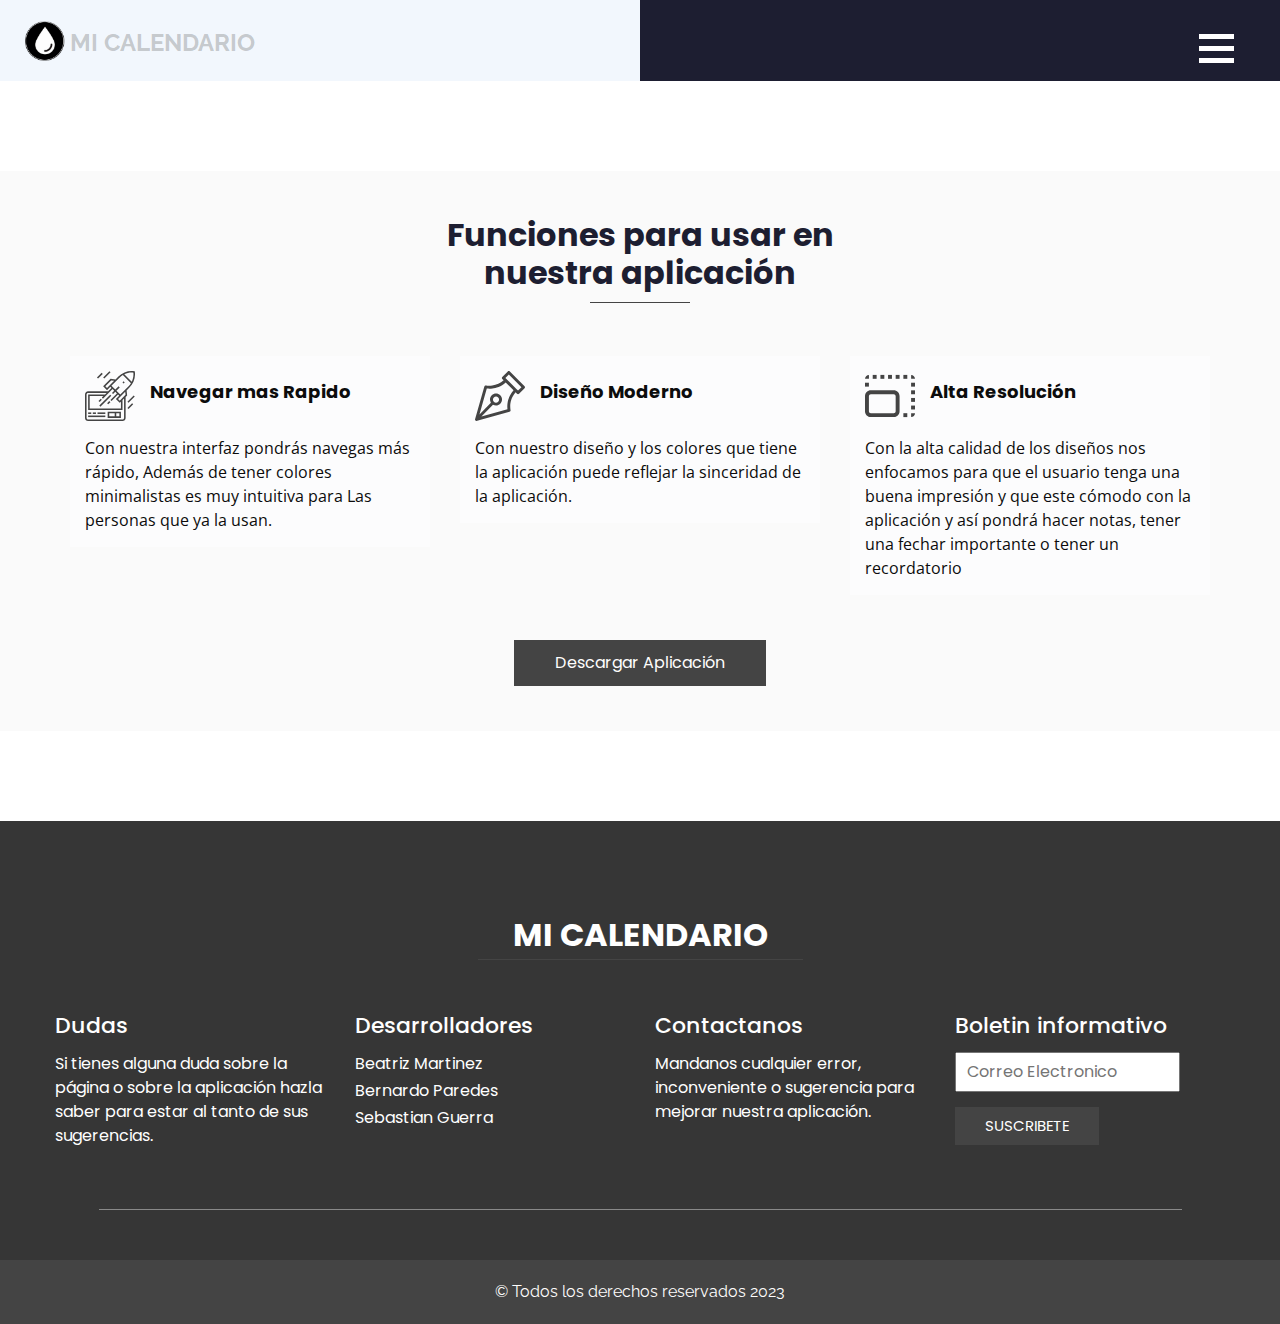
<file: feature.html>
<!DOCTYPE html>
<html>

<head>
  <!-- Basic -->
  <meta charset="utf-8" />
  <meta http-equiv="X-UA-Compatible" content="IE=edge" />
  <!-- Mobile Metas -->
  <meta name="viewport" content="width=device-width, initial-scale=1, shrink-to-fit=no" />
  <!-- Site Metas -->
  <meta name="keywords" content="" />
  <meta name="description" content="" />
  <meta name="author" content="" />

    <title>MI CALENDARIO</title>

    <link rel="shortcut icon" href="/images/logo.png" type="image/x-icon"> <!-- Logo del Sitio ALV-->

  <!-- slider stylesheet -->
  <link rel="stylesheet" type="text/css" href="https://cdnjs.cloudflare.com/ajax/libs/OwlCarousel2/2.1.3/assets/owl.carousel.min.css" />

  <!-- bootstrap core css -->
  <link rel="stylesheet" type="text/css" href="css/bootstrap.css" />

  <!-- fonts style -->
  <link href="https://fonts.googleapis.com/css?family=Open+Sans:400,700|Poppins:400,700|Raleway:400,700&display=swap" rel="stylesheet" />

  <!-- Custom styles for this template -->
  <link href="css/style.css" rel="stylesheet" />
  <!-- responsive style -->
  <link href="css/responsive.css" rel="stylesheet" />
</head>

<body class="sub_page">
  <div class="hero_area">
    <!-- header section strats -->
    <header class="header_section">
      <div class="container-fluid">
        <nav class="navbar navbar-expand-lg custom_nav-container">
          <a class="navbar-brand" href="index.html">
            <img src="images/logo.png" alt="">
            <span>
              MI CALENDARIO
            </span>
          </a>

          <div class="navbar-collapse" id="">
            <div class="custom_menu-btn">
              <button onclick="openNav()">
                <span class="s-1"> </span>
                <span class="s-2"> </span>
                <span class="s-3"> </span>
              </button>
            </div>
            <div id="myNav" class="overlay">
              <div class="overlay-content">
                <a href="index.html">HOME</a>
                <a href="about.html">SOBRE NOSOTROS</a>
                <a href="feature.html">FUNCIONES DE LA APP</a>
                <a href="contact.html">CONTACTANOS</a>
              </div>
            </div>
          </div>
        </nav>
      </div>
    </header>
    <!-- end header section -->
  </div>

  <!-- feature section -->
  <section class="feature_section layout_padding2 layout_margin">
    <div class="container">
      <div class="heading_container">
        <h2>
          Funciones para usar en  <br />
          nuestra aplicación
        </h2>
      </div>
    </div>
    <div class="container">
      <div class="row">
        <div class="col-md-4">
          <div class="box">
            <div class="head-box">
              <div class="img-box">
                <svg height="512pt" viewBox="0 0 512 512.08926" width="512pt" xmlns="http://www.w3.org/2000/svg">
                  <path d="m383.808594 117.007812 11.316406-11.3125 11.3125 11.3125-11.3125 11.3125zm0 0" />
                  <path d="m146.390625 354.433594 112-112 11.3125 11.3125-112 112zm0 0" />
                  <path d="m32.042969 456.089844h176v16h-176zm0 0" />
                  <path d="m32.042969 424.089844h32v16h-32zm0 0" />
                  <path d="m80.042969 424.089844h32v16h-32zm0 0" />
                  <path d="m128.042969 424.089844h80v16h-80zm0 0" />
                  <path
                    d="m455.078125 170.191406c42.605469-42.335937 63.105469-102.078125 55.460937-161.652344l-.796874-6.179687-6.175782-.796875c-59.574218-7.621094-119.304687 12.886719-161.632812 55.496094l-28.945313 28.949218-50.910156-5.65625-76.257813 76.257813 39.601563 39.601563 33.933594-33.945313 11.601562 11.601563-34.222656 34.222656h-204.691406c-17.671875 0-32.0000002 14.328125-32.0000002 32v240c0 17.671875 14.3281252 32 32.0000002 32h352c17.675781 0 32-14.328125 32-32v-214.296875l15.738281-15.734375-5.65625-50.90625zm40.253906-153.398437c2.945313 31.992187-2.863281 64.183593-16.800781 93.128906l-76.320312-76.328125c28.949218-13.929688 61.132812-19.734375 93.121093-16.800781zm-247.289062 134.160156-22.621094 22.632813-16.976563-16.976563 59.503907-59.511719 30.550781 3.398438-27.679688 27.671875zm34.226562 34.222656 16.6875 16.691407-22.632812 22.621093 11.3125 11.3125 22.632812-22.625 16.6875 16.691407-66.632812 66.621093 11.3125 11.3125 66.632812-66.625 11.597657 11.601563-33.941407 33.945312 39.597657 39.589844 12.519531-12.527344v70.304688h-320v-128h140.691406l-16.410156 16.398437 11.3125 11.3125zm117.773438 294.914063c0 8.835937-7.160157 16-16 16h-352c-8.835938 0-16-7.164063-16-16v-240c0-8.835938 7.164062-16 16-16h188.691406l-16 16h-172.691406v160h352v-102.296875l16-16zm-44.519531-176.402344-16.976563-16.964844 22.632813-22.632812 50.449218-50.457032 3.390625 30.550782zm5.65625-62.230469-39.597657-39.589843 33.941407-33.945313-11.3125-11.3125-33.941407 33.9375-39.601562-39.59375 82.578125-82.582031c10.304687-10.296875 21.828125-19.296875 34.308594-26.808594l83.019531 83.015625c-7.515625 12.476563-16.515625 23.996094-26.808594 34.304687zm0 0" />
                  <path d="m186.382812 66.429688 64.003907-64 11.3125 11.3125-64.003907 64zm0 0" />
                  <path d="m122.382812 66.429688 48-47.996094 11.3125 11.3125-48 48zm0 0" />
                  <path d="m434.386719 314.429688 64.003906-64 11.3125 11.3125-64 64zm0 0" />
                  <path d="m434.386719 378.429688 47.996093-47.996094 11.316407 11.3125-48 48zm0 0" />
                  <path d="m138.386719 306.429688 22.628906-22.625 11.3125 11.3125-22.628906 22.628906zm0 0" />
                  <path d="m226.390625 330.429688 22.628906-22.625 11.3125 11.3125-22.628906 22.628906zm0 0" />
                  <path d="m232.042969 480.089844h136v-64h-136zm88-48h32v32h-32zm-72 0h56v32h-56zm0 0" />
                </svg>

              </div>
              <h6>
                Navegar mas Rapido
              </h6>
            </div>
            <div class="detail-box">
              <p>
                Con nuestra interfaz pondrás navegas más rápido,
                Además de tener colores minimalistas es muy intuitiva para
                Las personas que ya la usan.
              </p>
            </div>
          </div>
        </div>
        <div class="col-md-4">
          <div class="box">
            <div class="head-box">
              <div class="img-box">
                <svg id="Capa_1" enable-background="new 0 0 512 512" height="512" viewBox="0 0 512 512" width="512" xmlns="http://www.w3.org/2000/svg">
                  <path
                    d="m507.606 155.023-150.632-150.629c-2.813-2.814-6.628-4.394-10.606-4.394s-7.794 1.58-10.607 4.394l-56.4 56.398c-2.813 2.813-4.394 6.628-4.394 10.606 0 3.979 1.581 7.794 4.394 10.607l13.841 13.84c-33.74 29.925-72.881 47.928-116.557 53.559-36.544 4.712-62.791-1.46-63.013-1.515-7.85-1.938-15.823 2.692-18.028 10.47l-94.348 332.638c-2.421 5.543-1.342 12.235 3.236 16.719 2.919 2.859 6.709 4.284 10.496 4.284 2.481 0 4.957-.618 7.19-1.838l331.451-93.773c7.783-2.202 12.419-10.179 10.479-18.031-.243-.984-22.395-95.369 52.059-179.552l13.827 13.827c2.929 2.93 6.767 4.394 10.607 4.394 3.838 0 7.678-1.465 10.607-4.394l56.4-56.397c2.813-2.813 4.394-6.628 4.394-10.606s-1.582-7.795-4.396-10.607zm-174.946 177.892c-3.06 24.854-1.76 45.431-.144 58.27l-266.826 75.489 118.383-120.861c9.316 5.464 19.949 8.387 31.035 8.387 16.43 0 31.877-6.397 43.495-18.016h.001c23.982-23.982 23.982-63.005-.001-86.987s-63.006-23.982-86.989 0c-20.481 20.481-23.457 51.923-8.956 75.607l-116.943 119.39 75.082-264.715c12.839 1.616 33.42 2.919 58.28-.143 35.648-4.389 86.991-18.911 135.359-62.257l80.483 80.481c-43.346 48.366-57.869 99.708-62.259 135.355zm-139.834-62.506c6.144-6.144 14.211-9.214 22.281-9.214 8.068 0 16.139 3.072 22.281 9.214 12.286 12.286 12.286 32.275 0 44.561-5.952 5.951-13.864 9.228-22.281 9.228s-16.329-3.277-22.281-9.228c-12.285-12.285-12.285-32.275 0-44.561zm247.774-69.595-14.155-14.154c-.002-.002-.003-.003-.004-.005-.002-.002-.003-.003-.005-.005l-115.254-115.252 35.186-35.185 129.418 129.416z" />
                </svg>
              </div>
              <h6>
                Diseño Moderno
              </h6>
            </div>
            <div class="detail-box">
              <p>
                Con nuestro diseño y los colores que tiene la aplicación 
                puede reflejar la sinceridad de la aplicación.
              </p>
            </div>
          </div>
        </div>
        <div class="col-md-4">
          <div class="box">
            <div class="head-box">
              <div class="img-box">
                <svg version="1.1" id="Capa_1" xmlns="http://www.w3.org/2000/svg" xmlns:xlink="http://www.w3.org/1999/xlink" x="0px" y="0px" viewBox="0 0 512 512"
                  style="enable-background:new 0 0 512 512;" xml:space="preserve">
                  <g>
                    <g>
                      <g>
                        <path d="M294,198H60c-33.084,0-60,26.916-60,60v154c0,33.084,26.916,60,60,60h234c33.084,0,60-26.916,60-60V258
                     C354,224.916,327.084,198,294,198z M314,412c0,11.028-8.972,20-20,20H60c-11.028,0-20-8.972-20-20V258c0-11.028,8.972-20,20-20
                     h234c11.028,0,20,8.972,20,20V412z" />
                        <rect y="120" width="40" height="40" />
                        <path d="M40,40C17.909,40,0,57.909,0,80h40V40z" />
                        <rect x="236" y="40" width="40" height="40" />
                        <rect x="158" y="40" width="40" height="40" />
                        <rect x="79" y="40" width="40" height="40" />
                        <path d="M472,40v40h40C512,57.909,494.091,40,472,40z" />
                        <rect x="472" y="354" width="40" height="40" />
                        <rect x="472" y="276" width="40" height="40" />
                        <rect x="472" y="198" width="40" height="40" />
                        <rect x="314" y="40" width="40" height="40" />
                        <rect x="472" y="120" width="40" height="40" />
                        <rect x="393" y="432" width="40" height="40" />
                        <path d="M472,472c22.091,0,40-17.909,40-40h-40V472z" />
                        <rect x="393" y="40" width="40" height="40" />
                      </g>
                    </g>
                  </g>
                  <g>
                  </g>
                  <g>
                  </g>
                  <g>
                  </g>
                  <g>
                  </g>
                  <g>
                  </g>
                  <g>
                  </g>
                  <g>
                  </g>
                  <g>
                  </g>
                  <g>
                  </g>
                  <g>
                  </g>
                  <g>
                  </g>
                  <g>
                  </g>
                  <g>
                  </g>
                  <g>
                  </g>
                  <g>
                  </g>
                </svg>

              </div>
              <h6>
                Alta Resolución
              </h6>
            </div>
            <div class="detail-box">
              <p>
                Con la alta calidad de los diseños nos enfocamos para que el 
                usuario tenga una buena impresión y que este cómodo con la aplicación
                y así pondrá hacer notas, tener una fechar importante o tener un recordatorio 
              </p>
            </div>
          </div>
        </div>
      </div>
    </div>
    <div class="d-flex justify-content-center">
      <a href="">
        Descargar Aplicación</a>
      </a>
    </div>
  </section>

  <!-- end feature section -->

  <!-- info section -->
  <section class="info_section layout_padding-top">
    <div class="info_logo-box">
      <h2>
        MI CALENDARIO
      </h2>
    </div><link rel="stylesheet" href="">
    <div class="container layout_padding2">
      <div class="row">
        <div class="col-md-3">
          <h5>
            Dudas
          </h5>
          <p>
            Si tienes alguna duda sobre la página o sobre la aplicación hazla saber para estar al tanto de sus sugerencias.
          </p>
        </div>
        <div class="col-md-3">
          <h5>
            Desarrolladores
          </h5>
          <ul>
            <li>
              <a href="https://github.com/tris460">
                Beatriz Martinez
              </a>
            </li>
            <li>
              <a href="https://github.com/Bernardo258">
                Bernardo Paredes
              </a>
            </li>
            <li>
              <a href="https://github.com/SebastianDiaz49">
                Sebastian Guerra
              </a>
            </li>
          </ul>
        </div>
        <div class="col-md-3">
          <h5>
            Contactanos
          </h5>
          <p>
            Mandanos cualquier error, inconveniente o sugerencia para mejorar nuestra aplicación. 
          </p>
        </div>
        <div class="col-md-3">

          <div class="subscribe_container">
            <h5>
              Boletin informativo
            </h5>
            <div class="form_container">
              <form action="">
                <input type="email" placeholder="Correo Electronico">
                <button type="submit">
                  Suscribete
                </button>
              </form>
            </div>
          </div>

        </div>
      </div>
    </div>
    <div class="container">
      <div class="social_container">

        
      </div>
    </div>
  </section>
  <!-- end info section -->
  <!-- footer section -->
  <section class="container-fluid footer_section">
    <p>
      &copy; Todos los derechos reservados 2023
    </p>
  </section>
  <!-- footer section -->

  <script type="text/javascript" src="js/jquery-3.4.1.min.js"></script>
  <script type="text/javascript" src="js/bootstrap.js"></script>

  <script>
    function openNav() {
      document.getElementById("myNav").classList.toggle("menu_width");
      document
        .querySelector(".custom_menu-btn")
        .classList.toggle("menu_btn-style");
    }
  </script>
</body>

</html>
</file>
<file: css/style.css>
body {
  font-family: 'Raleway', sans-serif;
  color: #0c0c0c;
  background-color: #ffffff;
}

.layout_margin {
  margin: 90px 0;
}

.layout_padding {
  padding: 90px 0;
}

.layout_padding2 {
  padding: 45px 0;
}

.layout_padding2-top {
  padding-top: 45px;
}

.layout_padding2-bottom {
  padding-bottom: 45px;
}

.layout_padding-top {
  padding-top: 90px;
}

.layout_padding-bottom {
  padding-bottom: 90px;
}

.heading_container h2 {
  font-weight: bold;
  color: #1d1e31;
  text-align: center;
  position: relative;
  padding-bottom: 10px;
}

.heading_container h2::before {
  content: "";
  width: 100px;
  height: 1px;
  background-color: #444;
  position: absolute;
  left: 50%;
  -webkit-transform: translateX(-50%);
          transform: translateX(-50%);
  bottom: 0;
}

.hero_next_section-margin {
  margin-top: 100px;
}

/*header section*/
.hero_area {
  height: 100vh;
  position: relative;
  background: -webkit-gradient(linear, left top, right top, color-stop(50%, #f2f7fd), color-stop(45%, #1d1e31));
  background: linear-gradient(to right, #f2f7fd 50%, #1d1e31 45%);
}

.sub_page .hero_area {
  height: auto;
}

.header_section .container-fluid {
  padding-right: 25px;
  padding-left: 25px;
}

.header_section .nav_container {
  margin: 0 auto;
}

.custom_nav-container.navbar-expand-lg .navbar-nav .nav-link img {
  width: 22px;
  margin-right: 15px;
}

.custom_nav-container.navbar-expand-lg .navbar-nav .nav-link {
  padding: 0px 25px;
  color: #fefeff;
  text-align: center;
  font-family: "Roboto", sans-serif;
}

.custom_menu-btn {
  z-index: 9;
  position: absolute;
  right: 15px;
  top: 14px;
}

.custom_menu-btn button {
  margin-top: 12px;
  outline: none;
  border: none;
  background-color: transparent;
}

.custom_menu-btn span {
  display: block;
  width: 35px;
  height: 5px;
  background-color: #fff;
  margin: 7px 0;
  -webkit-transition: all .3s;
  transition: all .3s;
}

.custom_menu-btn .custom_menu-btn .s-2 {
  -webkit-transition: all .1s;
  transition: all .1s;
}

.menu_btn-style button {
  position: fixed;
  right: 29px;
  top: 14px;
}

.menu_btn-style button .s-1 {
  -webkit-transform: rotate(45deg) translateY(17px);
          transform: rotate(45deg) translateY(17px);
}

.menu_btn-style button .s-2 {
  -webkit-transform: translateX(100px);
          transform: translateX(100px);
}

.menu_btn-style button .s-3 {
  -webkit-transform: rotate(-45deg) translateY(-17px);
          transform: rotate(-45deg) translateY(-17px);
}

.overlay {
  height: 100%;
  width: 0;
  position: fixed;
  z-index: 1;
  top: 0;
  left: 0;
  background-color: black;
  background-color: rgba(0, 0, 0, 0.9);
  overflow-x: hidden;
  -webkit-transition: 0.5s;
  transition: 0.5s;
}

.overlay .closebtn {
  position: absolute;
  top: 0;
  right: 30px;
  font-size: 60px;
}

.overlay a {
  padding: 0px;
  text-decoration: none;
  font-size: 22px;
  color: #f1f1f1;
  display: block;
  -webkit-transition: 0.3s;
  transition: 0.3s;
}

.overlay-content {
  position: relative;
  top: 25%;
  width: 100%;
  text-align: center;
  margin-top: 30px;
}

.menu_width {
  width: 100%;
}

a,
a:hover,
a:focus {
  text-decoration: none;
}

a:hover,
a:focus {
  color: initial;
}

.btn,
.btn:focus {
  outline: none !important;
  -webkit-box-shadow: none;
          box-shadow: none;
}

.custom_nav-container .nav_search-btn {
  background-image: url(../images/search-icon.png);
  background-size: 18px;
  background-repeat: no-repeat;
  width: 35px;
  height: 35px;
  padding: 0;
  border: none;
  margin: 0 40px 0 15px;
  background-position: center;
}

.navbar-brand {
  display: -webkit-box;
  display: -ms-flexbox;
  display: flex;
  -webkit-box-align: center;
      -ms-flex-align: center;
          align-items: center;
}

.navbar-brand img {
  width: 40px;
  margin-right: 5px;
}

.navbar-brand span {
  text-transform: uppercase;
  font-size: 24px;
  font-weight: 700;
  color: #4444;
  margin-top: 5px;
}

.custom_nav-container {
  z-index: 99999;
  padding: 15px 0;
}

.custom_nav-container .navbar-toggler {
  outline: none;
}

.custom_nav-container .navbar-toggler .navbar-toggler-icon {
  background-image: url(../images/menu.png);
  background-size: 55px;
}

.quote_btn-container a {
  display: inline-block;
  padding: 5px 15px;
  background-color: #fc5d35;
  color: #f7f7f7;
  font-size: 14px;
  text-transform: uppercase;
}

/*end header section*/
.slider_section {
  display: -webkit-box;
  display: -ms-flexbox;
  display: flex;
  -webkit-box-align: center;
      -ms-flex-align: center;
          align-items: center;
  height: calc(100% - 75px);
  padding: 50px 0;
}

.slider_section .row {
  -webkit-box-align: center;
      -ms-flex-align: center;
          align-items: center;
  position: unset;
}

.slider_section .row .col-md-7,
.slider_section .row .col-md-5 {
  position: unset;
}

.slider_section .carousel {
  position: unset;
}

.slider_section .detail-box h2 {
  text-transform: uppercase;
  font-weight: normal;
  font-size: 2.5rem;
}

.slider_section .detail-box h1 {
  text-transform: uppercase;
  font-weight: bold;
  color: #4444;
  font-size: 5.5rem;
}

.slider_section .detail-box a {
  display: inline-block;
  padding: 10px 60px;
  background-color: #444;
  color: #fefdfc;
  border-radius: 0;
  border: 1px solid white;
  text-transform: uppercase;
  margin-top: 35px;
}

.slider_section .detail-box a:hover {
  background-color: transparent;
  color: #1d1e31;
}

.slider_section .img-box img {
  height: auto;
  height: 100%;
}

.slider_section .carousel-control-prev,
.slider_section .carousel-control-next {
  width: 60px;
  height: 60px;
  border-radius: 100%;
  left: 50%;
  opacity: 1;
  -webkit-transform: translateX(-50%);
          transform: translateX(-50%);
  background-repeat: no-repeat;
}

.slider_section .carousel-control-prev {
  background-color: #1d1e31;
  top: 80px;
  background-image: url(../images/left-arrow.png);
  background-position: 14px center;
}

.slider_section .carousel-control-next {
  background-color: #f2f7fd;
  top: initial;
  bottom: 150px;
  background-image: url(../images/right-arrow.png);
  background-position: 35px center;
}

.slider_section .carousel-indicators {
  margin: 0;
  bottom: 50%;
  -webkit-box-orient: vertical;
  -webkit-box-direction: normal;
      -ms-flex-direction: column;
          flex-direction: column;
  left: 25px;
  -webkit-transform: translateY(50%);
          transform: translateY(50%);
}

.slider_section .carousel-indicators li {
  margin: 0;
  width: 30px;
  height: 30px;
  background-color: #1d1e31;
  opacity: 1;
}

.slider_section .carousel-indicators li.active {
  background-color: #444;
}

.feature_section {
  background-color: #fafafa;
  font-family: 'Poppins', sans-serif;
}

.feature_section .box {
  background-color: #fcfcfd;
  padding: 15px;
  margin: 45px 0;
}

.feature_section .box .head-box {
  display: -webkit-box;
  display: -ms-flexbox;
  display: flex;
  -webkit-box-align: center;
      -ms-flex-align: center;
          align-items: center;
}

.feature_section .box .head-box .img-box {
  margin-right: 15px;
}

.feature_section .box .head-box .img-box svg {
  width: 50px;
  height: auto;
  fill: #444;
}

.feature_section .box .head-box h6 {
  font-weight: bold;
  font-size: 18px;
}

.feature_section .box .detail-box {
  margin-top: 15px;
}

.feature_section .box .detail-box p {
  margin: 0;
  font-family: 'Open Sans', sans-serif;
}

.feature_section .box:hover {
  background-color: #444;
  color: #fefdfc;
}

.feature_section .box:hover .head-box .img-box svg {
  fill: #fefdfc;
}

.feature_section a {
  display: inline-block;
  padding: 10px 40px;
  background-color: #444;
  color: #fefdfc;
  border-radius: 0;
  border: 1px solid #444;
}

.feature_section a:hover {
  background-color: transparent;
  color: #444;
}

.download_section {
  font-family: 'Poppins', sans-serif;
}

.download_section .box {
  background-color: #444;
  padding: 15px;
  margin: 45px 0;
  color: #fefdfc;
}

.download_section .box .head-box {
  display: -webkit-box;
  display: -ms-flexbox;
  display: flex;
  -webkit-box-align: center;
      -ms-flex-align: center;
          align-items: center;
}

.download_section .box .head-box .img-box {
  margin-right: 15px;
  width: 60px;
  height: 60px;
  border: 1px solid #fefdfc;
  display: -webkit-box;
  display: -ms-flexbox;
  display: flex;
  -webkit-box-pack: center;
      -ms-flex-pack: center;
          justify-content: center;
  -webkit-box-align: center;
      -ms-flex-align: center;
          align-items: center;
}

.download_section .box .head-box .img-box img {
  width: 30px;
}

.download_section .box .head-box h6 {
  font-weight: bold;
  font-size: 18px;
}

.download_section .box .detail-box {
  margin-top: 15px;
}

.download_section .box .detail-box p {
  margin: 0;
  font-family: 'Open Sans', sans-serif;
}

.download_section .btn-1 {
  display: inline-block;
  padding: 10px 40px;
  background-color: #444;
  color: #fefdfc;
  border-radius: 0;
  border: 1px solid #444;
  margin-top: 25px;
}

.download_section .btn-1:hover {
  background-color: transparent;
  color: #444;
}

.download_section .btn-2 {
  display: inline-block;
  padding: 10px 40px;
  background-color: #444;
  color: #fefdfc;
  border-radius: 0;
  border: 1px solid #444;
  margin-top: 25px;
}

.download_section .btn-2:hover {
  background-color: transparent;
  color: #444;
}

.download_section .main-img-box {
  display: -webkit-box;
  display: -ms-flexbox;
  display: flex;
  -webkit-box-pack: center;
      -ms-flex-pack: center;
          justify-content: center;
}

.download_section .main-img-box img {
  width: 75%;
  -webkit-filter: drop-shadow(0px 0px 30px rgba(0, 0, 0, 0.37));
          filter: drop-shadow(0px 0px 30px rgba(0, 0, 0, 0.37));
}

.about_section {
  background-image: url(../images/image.png);
  background-size: cover;
  background-position: center;
  background-attachment: fixed;
}

.about_section .row {
  -webkit-box-pack: justify;
      -ms-flex-pack: justify;
          justify-content: space-between;
}

.about_section .detail-box {
  height: 550px;
  display: -webkit-box;
  display: -ms-flexbox;
  display: flex;
  -webkit-box-orient: vertical;
  -webkit-box-direction: normal;
      -ms-flex-direction: column;
          flex-direction: column;
  -webkit-box-align: start;
      -ms-flex-align: start;
          align-items: flex-start;
}

.about_section .detail-box.b-1 {
  -webkit-box-pack: end;
      -ms-flex-pack: end;
          justify-content: flex-end;
}

.about_section .detail-box.b-1 a {
  display: inline-block;
  padding: 10px 40px;
  background-color: #444;
  color: #fefdfc;
  border-radius: 0;
  border: 1px solid #444;
}

.about_section .detail-box.b-1 a:hover {
  background-color: transparent;
  color: #444;
}

.subscribe_section {
  background-color: #f2f7fd;
}

.subscribe_section form {
  display: -webkit-box;
  display: -ms-flexbox;
  display: flex;
  -webkit-box-pack: justify;
      -ms-flex-pack: justify;
          justify-content: space-between;
}

.subscribe_section form input {
  width: 69%;
  height: 50px;
  border: none;
  padding-left: 15px;
  -webkit-box-shadow: 0px 0px 12px 0px rgba(0, 0, 0, 0.12);
  box-shadow: 0px 0px 12px 0px rgba(0, 0, 0, 0.12);
}

.subscribe_section form button {
  width: 29%;
  height: 50px;
  text-transform: uppercase;
  display: inline-block;
  padding: 0 0;
  background-color: #444;
  color: #fefdfc;
  border-radius: 0;
  border: 1px solid #444;
  font-weight: bold;
  line-height: 50px;
}

.subscribe_section form button:hover {
  background-color: transparent;
  color: #444;
}

.client_section .client_container .client-id {
  display: -webkit-box;
  display: -ms-flexbox;
  display: flex;
}

.client_section .client_container .client-id .img-box {
  width: 75px;
  margin-right: 15px;
}

.client_section .client_container .client-id .img-box img {
  width: 100%;
}

.client_section .client_container .client-id .name img {
  width: 35px;
}

.client_section .client_container .client-id .name h6 {
  color: #444;
  margin: 5px 0;
  font-weight: bold;
}

.client_section .client_container .client-detail {
  margin-top: 20px;
}

.client_section .client_container a {
  display: inline-block;
  padding: 10px 40px;
  background-color: #444;
  color: #fefdfc;
  border-radius: 0;
  border: 1px solid #444;
}

.client_section .client_container a:hover {
  background-color: transparent;
  color: #444;
}

/* contact section */
.contact_section {
  background-color: #f2f7fd;
}

.contact_section h2 {
  font-size: 26px;
  color: #010103;
  font-weight: 600;
  font-family: 'Raleway', sans-serif;
  margin-bottom: 35px;
}

.contact_section .row {
  -webkit-box-align: center;
      -ms-flex-align: center;
          align-items: center;
}

.contact_section input {
  border: none;
  outline: none;
  border-bottom: 1px solid #000;
  width: 90%;
  margin: 15px 0;
  background-color: transparent;
}

.contact_section input::-webkit-input-placeholder {
  color: #595959;
  font-size: 14px;
}

.contact_section input:-ms-input-placeholder {
  color: #595959;
  font-size: 14px;
}

.contact_section input::-ms-input-placeholder {
  color: #595959;
  font-size: 14px;
}

.contact_section input::placeholder {
  color: #595959;
  font-size: 14px;
}

.contact_form-container button {
  border: none;
  background-color: #444;
  color: #fff;
  font-size: 15px;
  padding: 15px 45px;
  border-radius: 30px;
  text-transform: uppercase;
  font-weight: bold;
}

.contact_img-box {
  display: -webkit-box;
  display: -ms-flexbox;
  display: flex;
  -webkit-box-align: center;
      -ms-flex-align: center;
          align-items: center;
}

.contact_img-box img {
  width: 100%;
}

/* end contact section */
/* info section */
.info_section {
  background-color: #363636;
  color: #ffffff;
  font-family: 'Poppins', sans-serif;
}

.info_section h5 {
  margin-bottom: 12px;
  font-size: 22px;
}

.info_logo-box {
  display: -webkit-box;
  display: -ms-flexbox;
  display: flex;
  -webkit-box-pack: center;
      -ms-flex-pack: center;
          justify-content: center;
}

.info_logo-box h2 {
  font-weight: bold;
  padding: 5px 35px;
  border-bottom: 1.5px solid #444;
}

.info_section ul {
  padding: 0;
}

.info_section ul li {
  list-style-type: none;
  margin: 3px 0;
}

.info_section ul li a {
  color: #ffffff;
}

.info_section ul li a:hover {
  color: #444;
}

.info_section .form_container input {
  width: 225px;
  height: 40px;
  padding: 10px;
}

.info_section .form_container::-webkit-input-placeholder {
  color: #ccc8c8;
}

.info_section .form_container:-ms-input-placeholder {
  color: #ccc8c8;
}

.info_section .form_container::-ms-input-placeholder {
  color: #ccc8c8;
}

.info_section .form_container::placeholder {
  color: #ccc8c8;
}

.info_section .form_container button {
  background-color: #444;
  border: none;
  outline: none;
  color: #fff;
  padding: 8px 30px;
  margin-top: 15px;
  font-size: 15px;
  text-transform: uppercase;
}

.social_container {
  width: 95%;
  margin: 0 auto;
  border-top: 1px solid #898989;
  padding: 25px 0;
}

.info_section .social-box {
  margin: 0 auto;
  width: 400px;
  display: -webkit-box;
  display: -ms-flexbox;
  display: flex;
  -webkit-box-pack: center;
      -ms-flex-pack: center;
          justify-content: center;
}

.info_section .social-box img {
  width: 35px;
  margin-right: 5px;
}

/* end info section */
/* footer section*/
.footer_section {
  background-color: #444;
  padding: 20px;
}

.footer_section p {
  margin: 0;
  text-align: center;
  color: #fefdfc;
}

.footer_section a {
  color: #fefdfc;
}
/*# sourceMappingURL=style.css.map */
</file>
<file: css/responsive.css>
@media (max-width: 1950px) {


    .slider_section .img-box img {
        height: auto;
        width: 100%;
    }

    .slider_section .detail-box h1 {
        font-size: 4.5rem;
    }
}

@media (max-width: 992px) {

    .slider_section .detail-box h1 {
        font-size: 3.5rem;
    }

    .slider_section .detail-box h2 {
        font-size: 2rem;
    }

    .slider_section .carousel-control-prev {
        top: 15px;
    }

    .slider_section .carousel-control-next {
        bottom: 75px;
    }
}

@media (max-width: 768px) {
    .hero_area {
        background: linear-gradient(to bottom, #f2f7fd 50%, #1d1e31 45%);
    }

    .sub_page .hero_area {
        background: linear-gradient(to bottom, #f2f7fd 50%, #f2f7fd 45%);
    }

    .hero_area {
        height: auto;
    }

    .custom_menu-btn span {
        background-color: #1d1e31;
    }

    .menu_btn-style button span {
        background-color: #fff;
    }

    .carousel-indicators {
        display: none;
    }

    .slider_section .img-box {
        margin-top: 45px;
    }

    .slider_section .carousel-control-prev,
    .slider_section .carousel-control-next {
        display: none;
    }

    .download_section .main-img-box {
        margin-top: 45px;
    }

    .about_section {
        background-image: linear-gradient(rgba(255, 255, 255, .8), rgba(255, 255, 255, .8)), url("../images/about-bg.jpg");
    }

    .about_section .detail-box {
        text-align: center;
        height: auto;
    }

    .about_section .detail-box.b-1 a {
        margin: 0 auto;
    }

    .about_section .detail-box.b-1 {
        margin-bottom: 45px;
    }

    .info_section .col-md-3 {
        padding: 20px 25px;
        text-align: center;
    }

    .contact_img-box {
        margin-top: 45px;
    }
}

@media (max-width: 576px) {
    .contact_section input {
        width: 100%;
    }

    .info_section .social-box {
        width: auto;
    }
}

@media (max-width: 480px) {}

@media (max-width: 400px) {
    .slider_section .detail-box h2 {
        font-size: 1.5rem;
    }

    .slider_section .detail-box h1 {
        font-size: 2.5rem;
    }

    .subscribe_section form {
        flex-direction: column;
        align-items: center;
    }

    .subscribe_section form input {
        width: 100%;
        height: 45px;
    }

    .subscribe_section form button {
        width: 150px;
        height: 45px;
        line-height: 45px;
        margin-top: 25px;
    }
}

@media (max-width: 360px) {}

@media (min-width: 1200px) {
    .container {
        max-width: 1170px;
    }

}
</file>
